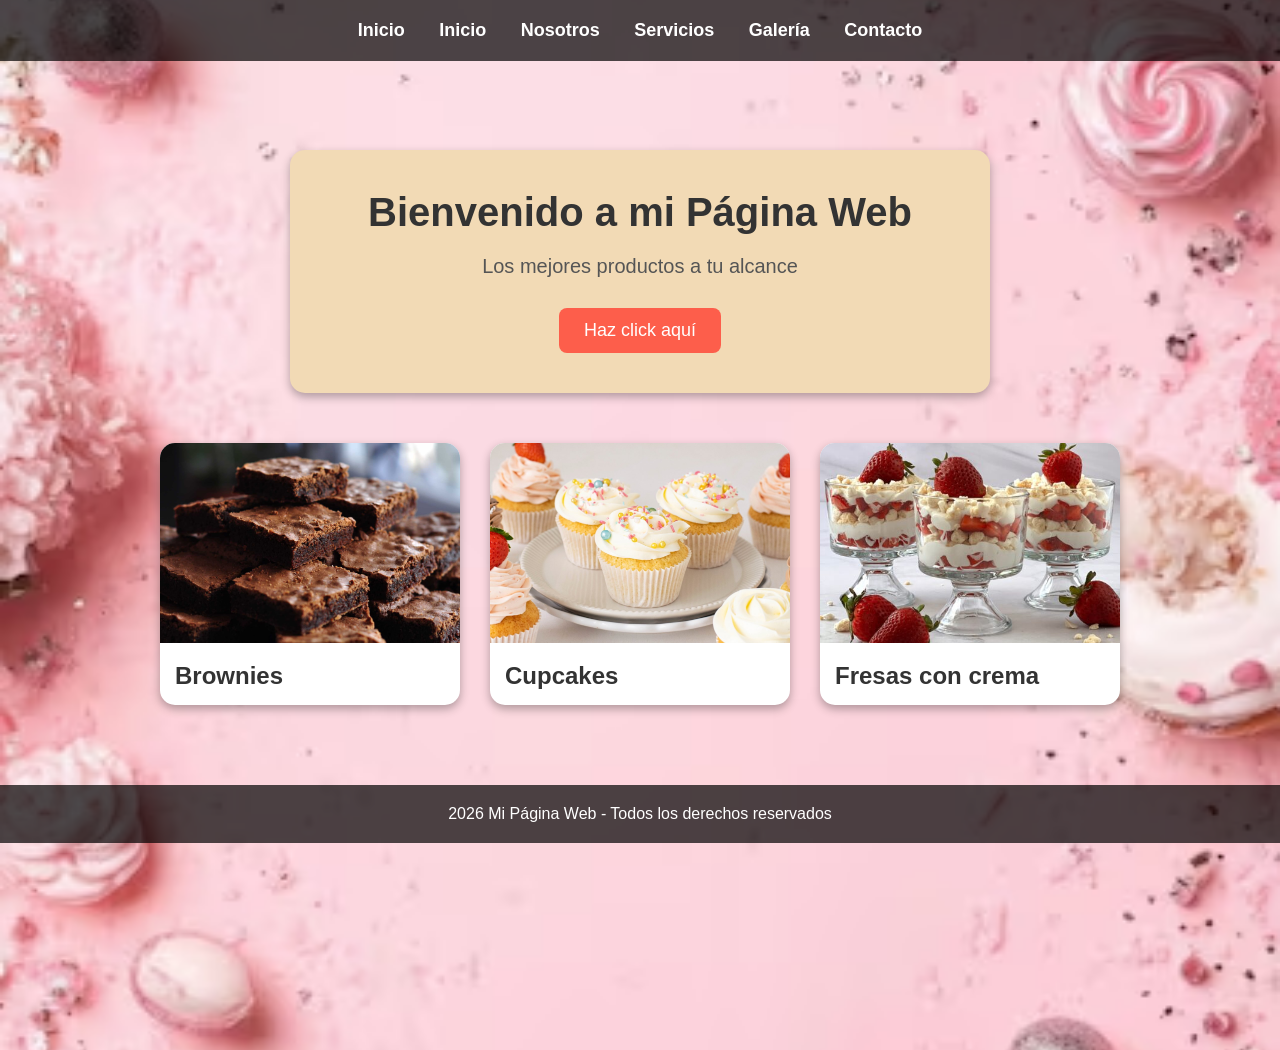
<file: index.html>
<!DOCTYPE html>
<html lang="es-CO">
<head>
    <meta charset="UTF-8">
    <meta name="viewport" content="width=device-width, initial-scale=1.0">
    <title>Document</title>
    <link rel="stylesheet" href="style.css">
</head>
<body>

    <nav>
        <a href="#">Inicio</a>
        <a href="index.html">Inicio</a>
        <a href="nosotros.html">Nosotros</a>
        <a href="servicios.html">Servicios</a>
        <a href="galeria.html">Galería</a>
        <a href="contacto.html">Contacto</a>
    </nav>

    <div class="contenedor">
        <h1>Bienvenido a mi Página Web</h1>
        <p>Los mejores productos a tu alcance</p>
        <a href="#" class="boton-redireccion">Haz click aquí</a>
    </div>

    <section></section>

    <section class="seccion-tarjetas">

        <div class="tarjeta">
    <a href="producto1.html">
        <img src="brownie.jpg" alt="Brownies">
    </a>
    <h2>Brownies</h2>
</div>

<div class="tarjeta">
    <a href="producto2.html">
        <img src="cupcakes.jpg" alt="Cupcakes">
    </a>
    <h2>Cupcakes</h2>
</div>

<div class="tarjeta">
    <a href="producto3.html">
        <img src="fresas con crema.jpg" alt="Fresas con crema">
    </a>
    <h2>Fresas con crema</h2>
</div>
    </section>

    <footer>
        <p>2026 Mi Página Web - Todos los derechos reservados</p>
    </footer>

</body>
</html>
</file>
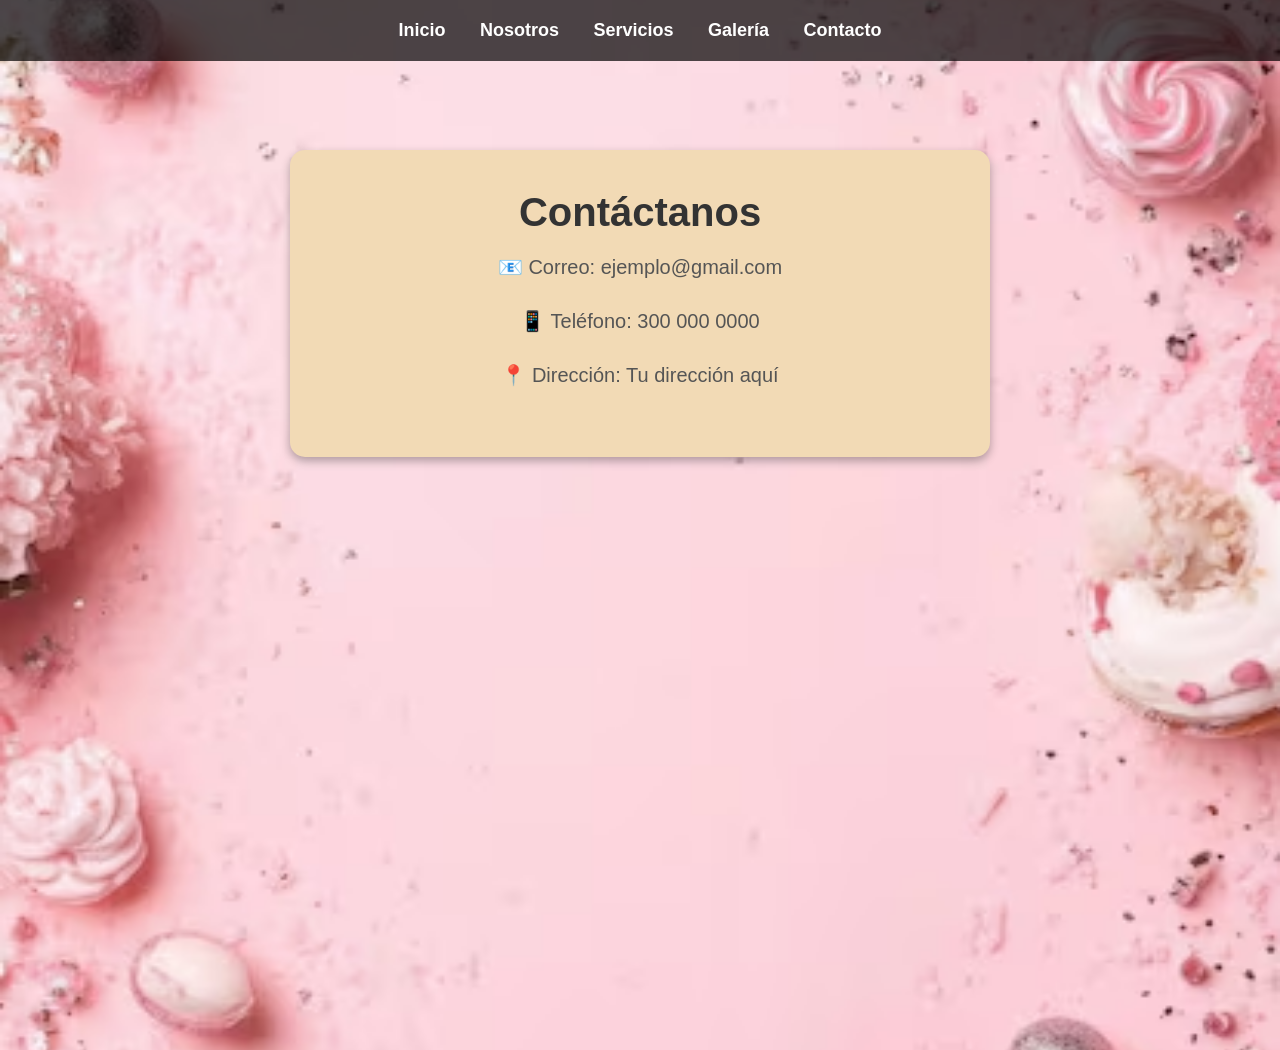
<file: contactos.html>
<!DOCTYPE html><html lang="es">
<head>
    <meta charset="UTF-8">
    <meta name="viewport" content="width=device-width, initial-scale=1.0">
    <title>Contacto</title>
    <link rel="stylesheet" href="style.css">
</head>
<body><nav>
    <a href="index.html">Inicio</a>
    <a href="nosotros.html">Nosotros</a>
    <a href="servicios.html">Servicios</a>
    <a href="galeria.html">Galería</a>
    <a href="contacto.html">Contacto</a>
</nav>

<div class="contenedor">
    <h1>Contáctanos</h1>
    <p>📧 Correo: ejemplo@gmail.com</p>
    <p>📱 Teléfono: 300 000 0000</p>
    <p>📍 Dirección: Tu dirección aquí</p>
</div>

</body>
</html>
</file>
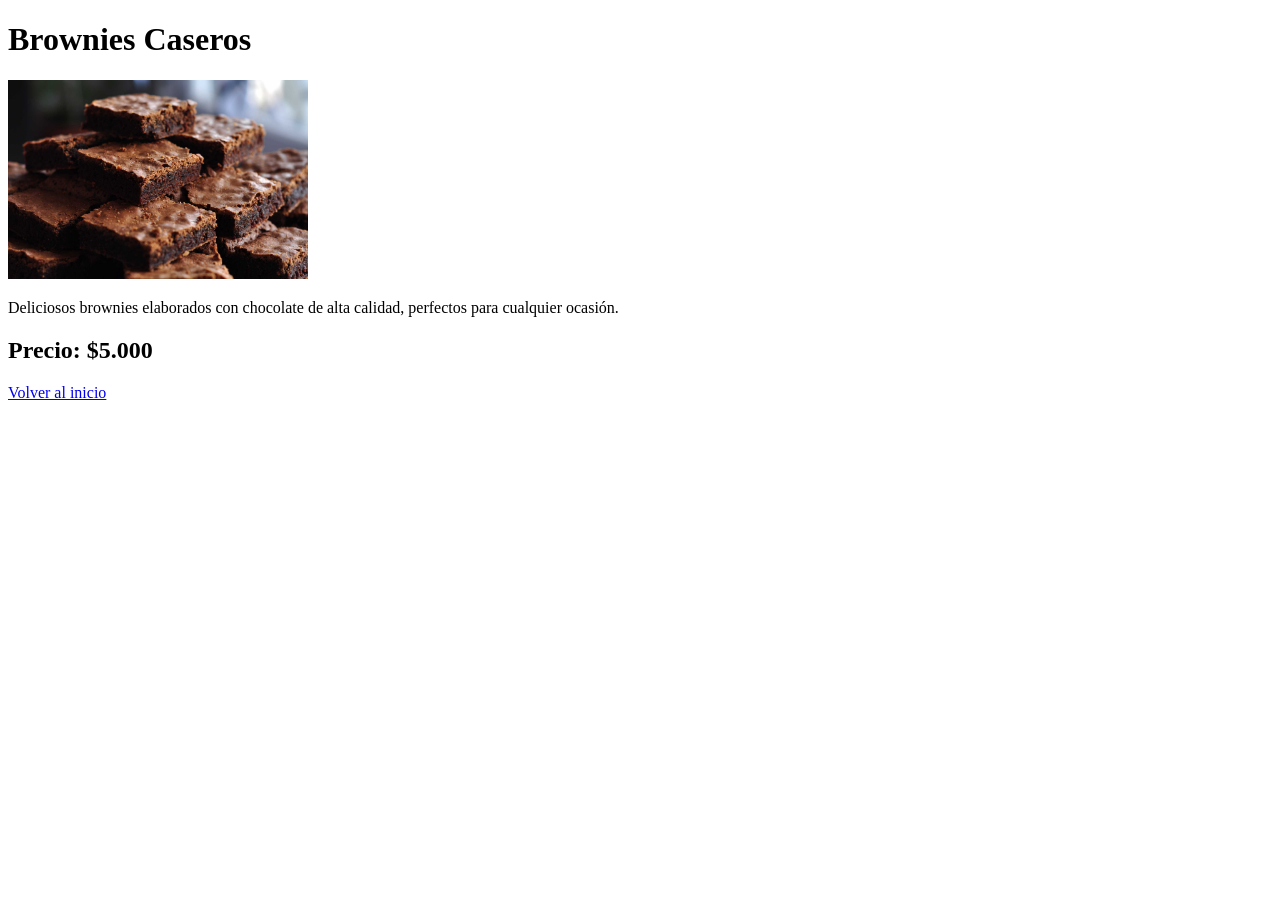
<file: producto1.html>
<!DOCTYPE html>
<html lang="es">
<head>
    <meta charset="UTF-8">
    <title>Brownies</title>
</head>
<body>
    <h1>Brownies Caseros</h1>

    <img src="brownie.jpg" alt="Brownies" width="300">

    <p>
        Deliciosos brownies elaborados con chocolate de alta calidad,
        perfectos para cualquier ocasión.
    </p>

    <h2>Precio: $5.000</h2>

    <a href="index.html">Volver al inicio</a>
</body>
</html>
</file>
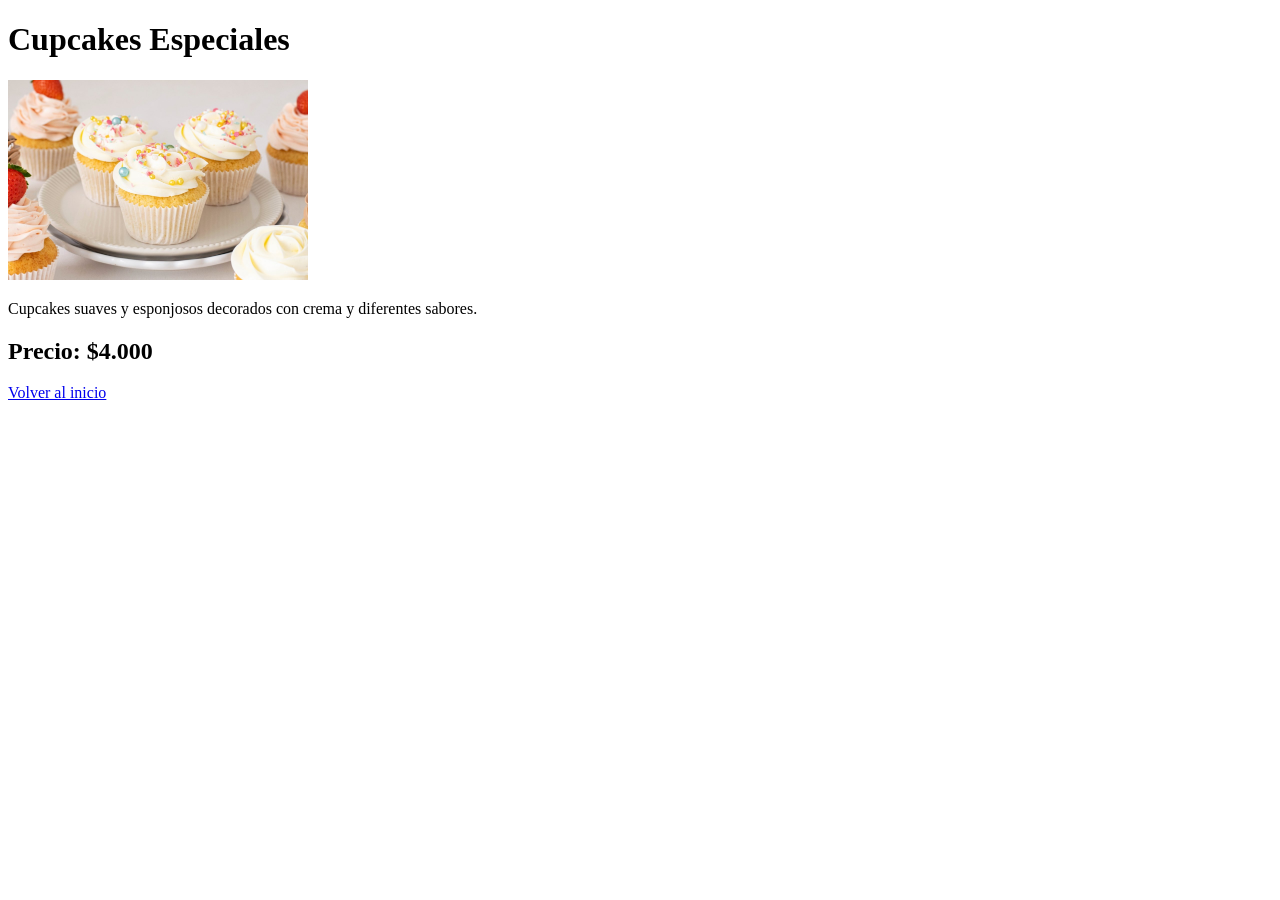
<file: producto2.html>
<!DOCTYPE html>
<html lang="es">
<head>
    <meta charset="UTF-8">
    <title>Cupcakes</title>
</head>
<body>
    <h1>Cupcakes Especiales</h1>

    <img src="cupcakes.jpg" alt="Cupcakes" width="300">

    <p>
        Cupcakes suaves y esponjosos decorados con crema y diferentes sabores.
    </p>

    <h2>Precio: $4.000</h2>

    <a href="index.html">Volver al inicio</a>
</body>
</html>
</file>
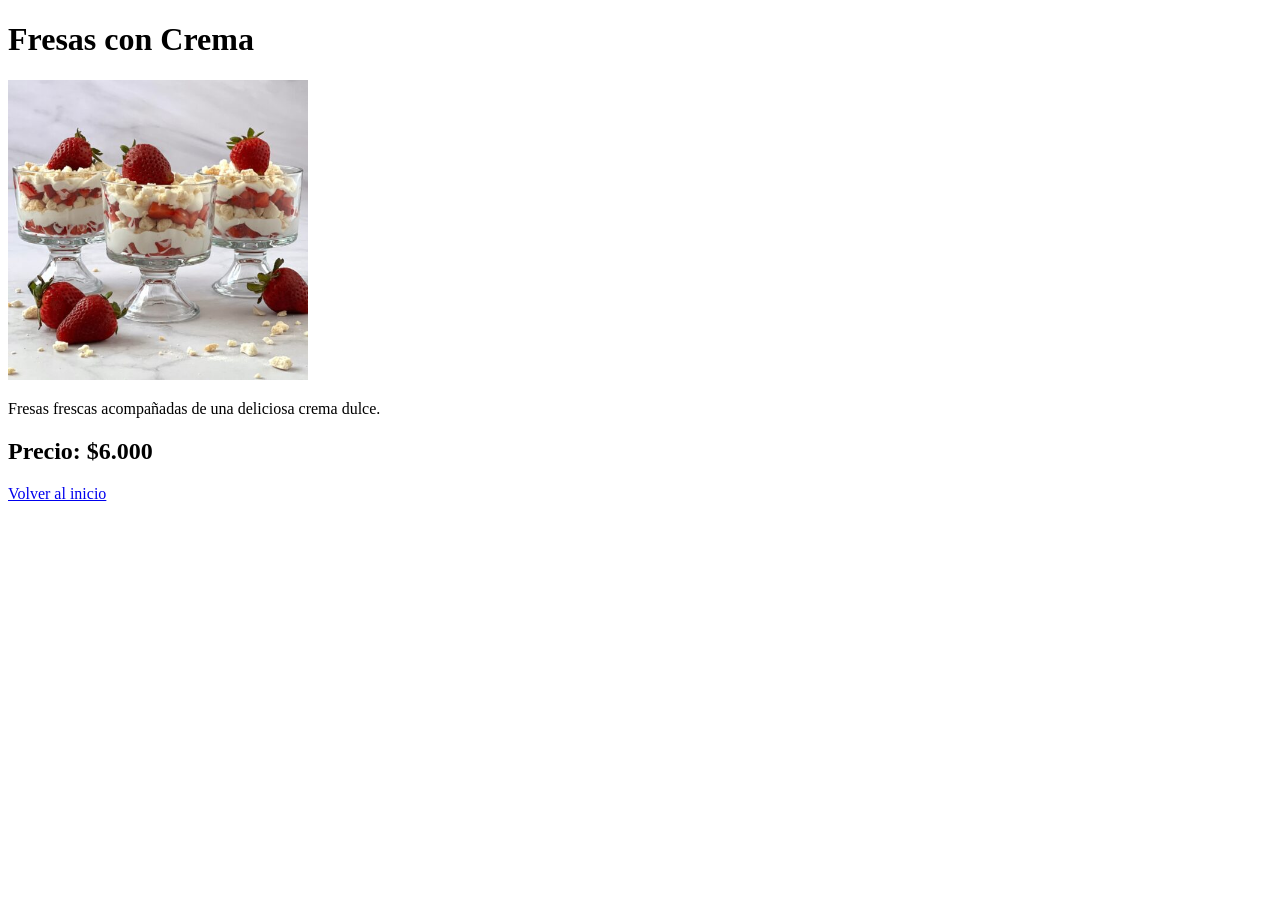
<file: producto3.html>
<!DOCTYPE html>
<html lang="es">
<head>
    <meta charset="UTF-8">
    <title>Fresas con Crema</title>
</head>
<body>
    <h1>Fresas con Crema</h1>

    <img src="fresas con crema.jpg" alt="Fresas con Crema" width="300">

    <p>
        Fresas frescas acompañadas de una deliciosa crema dulce.
    </p>

    <h2>Precio: $6.000</h2>

    <a href="index.html">Volver al inicio</a>
</body>
</html>
</file>
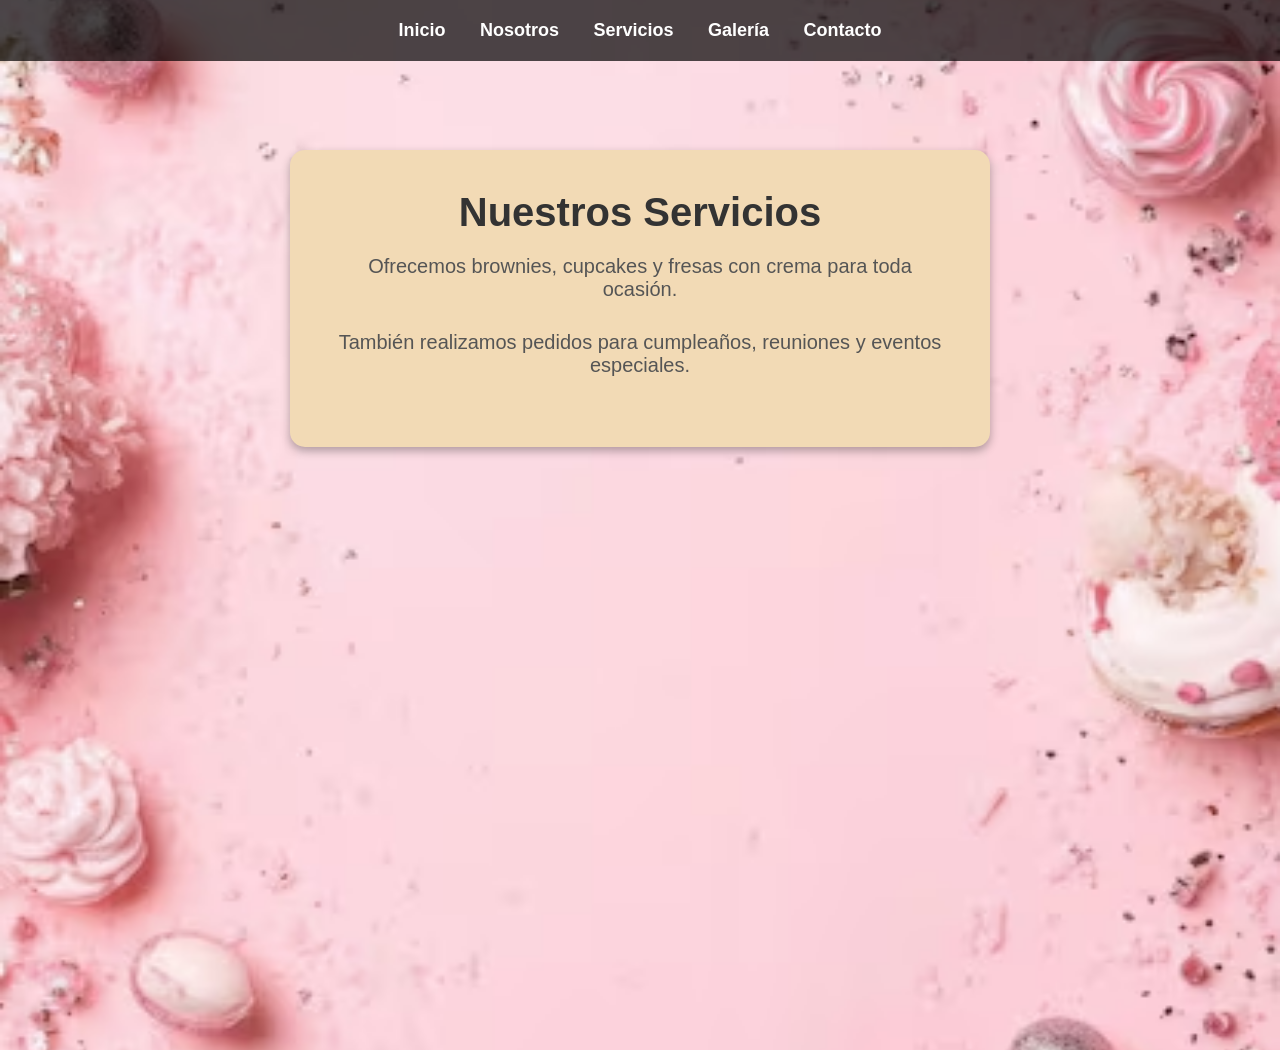
<file: servicios.html>
<!DOCTYPE html><html lang="es">
<head>
    <meta charset="UTF-8">
    <meta name="viewport" content="width=device-width, initial-scale=1.0">
    <title>Servicios</title>
    <link rel="stylesheet" href="style.css">
</head>
<body><nav>
    <a href="index.html">Inicio</a>
    <a href="nosotros.html">Nosotros</a>
    <a href="servicios.html">Servicios</a>
    <a href="galeria.html">Galería</a>
    <a href="contacto.html">Contacto</a>
</nav>

<div class="contenedor">
    <h1>Nuestros Servicios</h1>
    <p>Ofrecemos brownies, cupcakes y fresas con crema para toda ocasión.</p>
    <p>También realizamos pedidos para cumpleaños, reuniones y eventos especiales.</p>
</div>

</body>
</html>
</file>
<file: style.css>
*{
    margin: 0;
    padding: 0;
    box-sizing: border-box;
 }
body{
font-family: Arial, Helvetica, sans-serif;
    background: url("fondo.avif");
    background-size: cover;
    background-position: center;
    background-repeat: no-repeat;
    min-height: 100vh;
}

nav{
    width: 100%;
    background-color: rgba(0, 0, 0, 0.7);
    padding: 20px;
    text-align: center;
    position: fixed;
    top: 0;
}

nav a{
    color: white;
    text-decoration: none;
    margin: 15px;
    font-size: 18px;
    font-weight: bold;
    transition: 0.3s;
}

nav a:hover{
    color: #FFD700;
}

.contenedor{
    width: 80%;
    max-width: 700px;
    background-color: rgb(242, 218, 181);
    margin: 150px auto 50px auto;
    padding: 40px;
    border-radius: 15px;
    text-align: center;
    box-shadow: 0px 4px 10px rgba(0,0,0,0.3);
}

.contenedor h1{
    font-size: 40px;
    margin-bottom: 20px;
    color: #333;
}

.contenedor p{
    font-size: 20px;
    margin-bottom: 30px;
    color: #555;
}

.boton-redireccion{
    display: inline-block;
    background-color: #FD5E4B;
    color: white;
    padding: 12px 25px;
    text-decoration: none;
    border-radius: 8px;
    font-size: 18px;
    transition: 0.3s;
}

.boton-redireccion:hover{
    background-color: #FF4F3B;
}

.seccion-tarjetas{
    width: 90%;
    margin: auto;
    display: flex;
    justify-content: center;
    flex-wrap: wrap;
    gap: 30px;
    padding-bottom: 50px;
}

.tarjeta{
    text-decoration: none;
    color: inherit;
    cursor: pointer;
}

.tarjeta{
    width: 300px;
    background-color: white;
    border-radius: 15px;
    overflow: hidden;
    box-shadow: 0px 4px 10px rgba(0,0,0,0.3);
    transition: 0.3s;
}

.tarjeta:hover{
    transform: scale(1.05);
}

.tarjeta img{
    width: 100%;
    height: 200px;
    object-fit: cover;
}

.tarjeta h2{
    padding: 15px;
    color: #333;
}

.tarjeta p{
    padding: 0 15px 20px 15px;
    color: #666;
}

footer{
    background-color: rgba(0,0,0,0.7);
    color: white;
    text-align: center;
    padding: 20px;
    margin-top: 30px;
}
</file>
